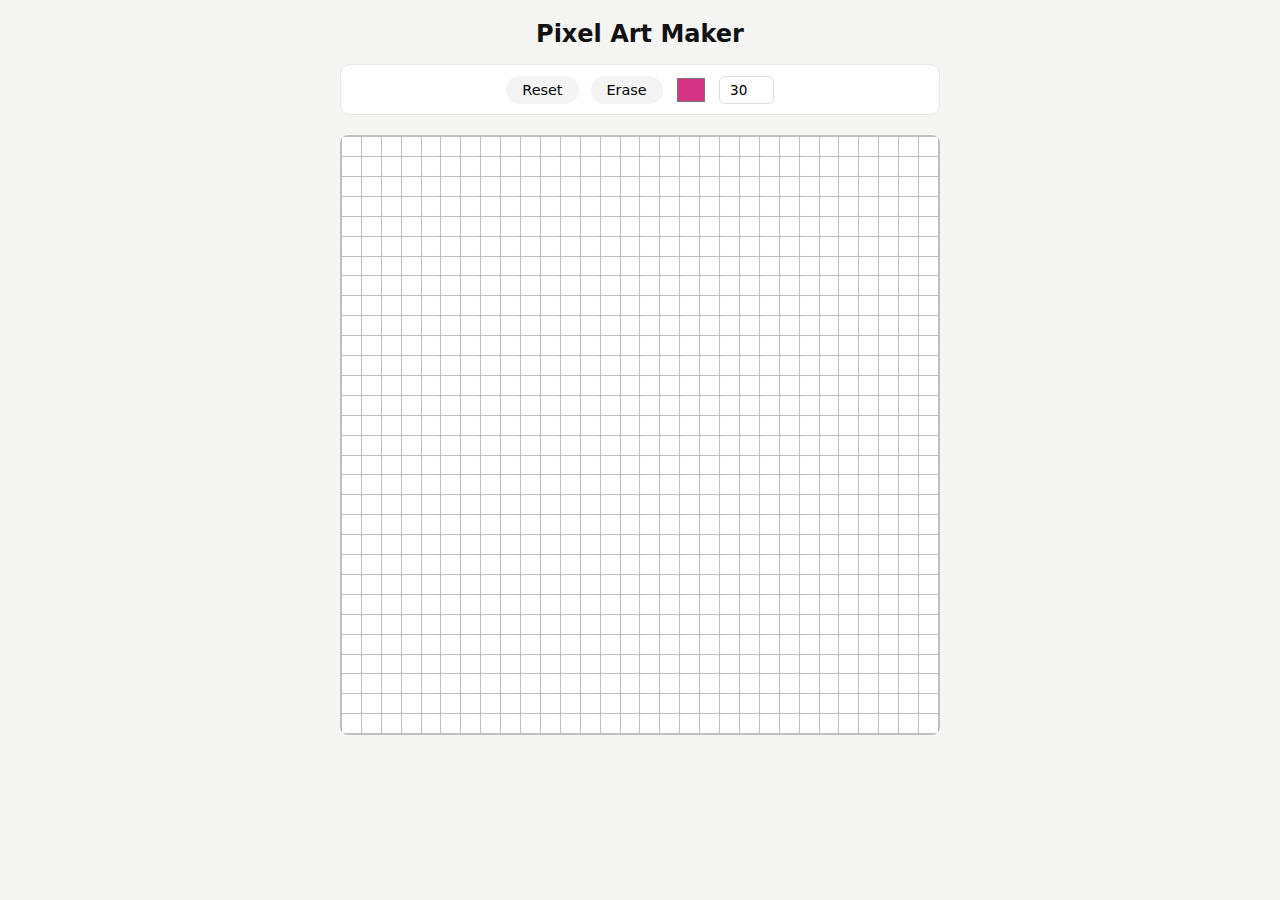
<file: project/Pixel Art/index.html>
<!DOCTYPE html>
<html lang="en">
  <head>
    <meta charset="UTF-8" />
    <meta name="viewport" content="width=device-width, initial-scale=1.0" />
    <title>Pixel Art Maker</title>
    <link rel="stylesheet" href="./pixelArt.css" />
  </head>
  <body>
    <h1>Pixel Art Maker</h1>

    <div class="navbar">
      <button class="resetBtn">Reset</button>
      <button class="eraseBtn">Erase</button>
      <input type="color" value="#d63484" class="colourPicker" />
      <input type="number" value="30" min="5" max="50" class="pixelNumbers" />
    </div>

    <div class="canvas"></div>

    <script src="./pixelArt.js"></script>
  </body>
</html>
</file>
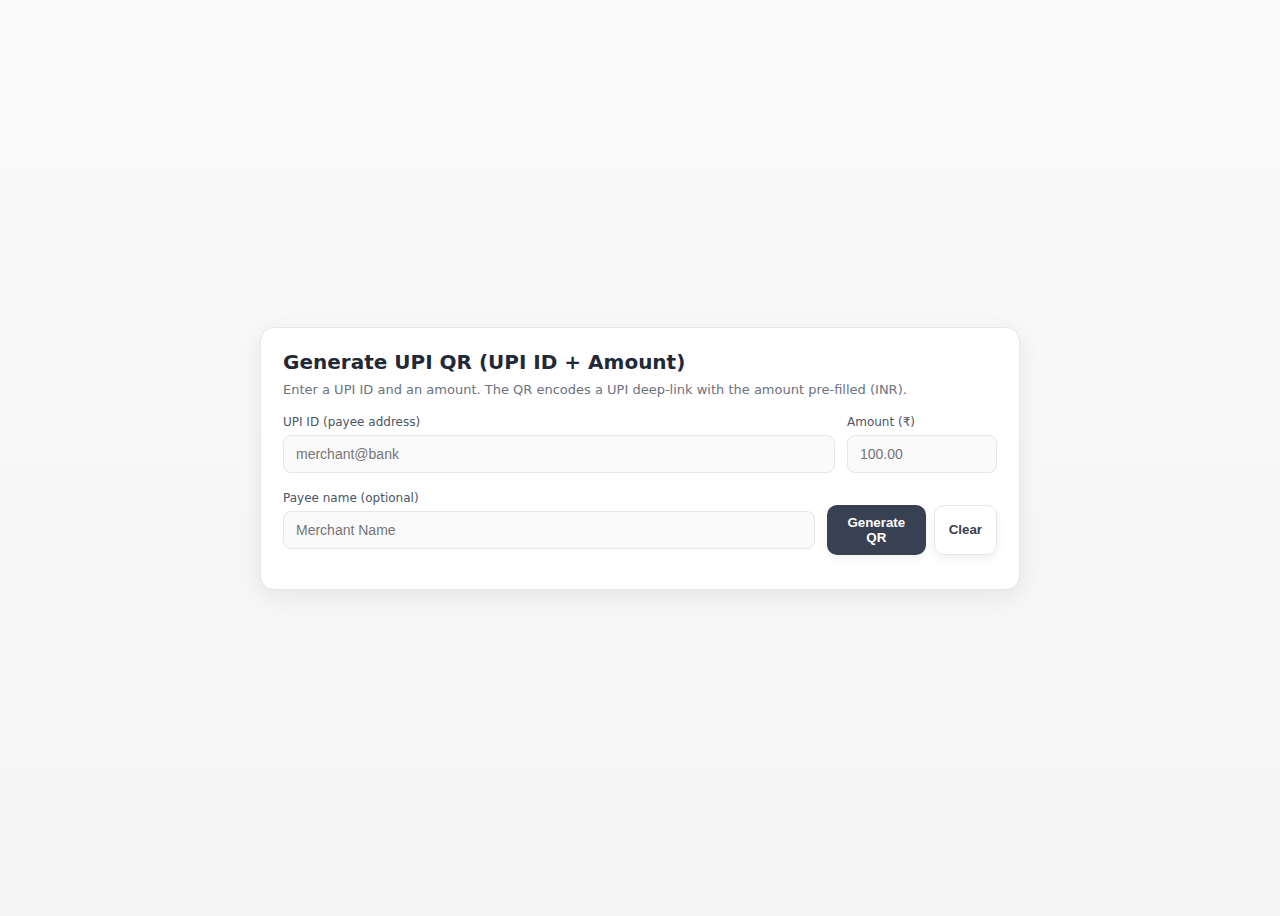
<file: project/UPI/index.html>
<!DOCTYPE html>
<html lang="en">
  <head>
    <meta charset="utf-8" />
    <meta name="viewport" content="width=device-width,initial-scale=1" />
    <title>UPI QR (Amount locked-ish)</title>
    <link rel="stylesheet" href="style.css" />
  </head>
  <body>
    <div class="card" role="main">
      <h1>Generate UPI QR (UPI ID + Amount)</h1>
      <p class="lead">
        Enter a UPI ID and an amount. The QR encodes a UPI deep-link with the
        amount pre-filled (INR).
      </p>
      <div class="row">
        <div class="col">
          <label for="upi">UPI ID (payee address)</label>
          <input id="upi" type="text" placeholder="merchant@bank" value="" />
        </div>
        <div style="width: 150px">
          <label for="amount">Amount (₹)</label>
          <input
            id="amount"
            type="number"
            step="0.01"
            min="0.01"
            placeholder="100.00"
          />
        </div>
      </div>
      <div class="row">
        <div class="col">
          <label for="payeeName">Payee name (optional)</label>
          <input id="payeeName" type="text" placeholder="Merchant Name" />
        </div>
        <div style="width: 170px">
          <label>&nbsp;</label>
          <div style="display: flex; gap: 8px">
            <button id="genBtn">Generate QR</button>
            <button id="clearBtn" class="ghost">Clear</button>
          </div>
        </div>
      </div>
      <div
        id="err"
        class="error"
        role="alert"
        aria-live="polite"
        style="display: none"
      ></div>
      <div class="qr-wrap" style="display: none" id="resultArea">
        <div class="qr-preview" id="qrBox">
          <img
            id="qrImg"
            alt="UPI QR"
            style="max-width: 100%; max-height: 100%; display: block"
          />
        </div>
        <div class="meta">
          <div><strong>Deep-link / Data</strong></div>
          <pre class="deep" id="deepLink"></pre>
          <div
            style="margin-top: 10px; display: flex; gap: 8px; flex-wrap: wrap"
          >
            <button id="dlBtn">Download QR</button>
            <button id="copyBtn" class="ghost">Copy Deep-link</button>
            <button id="openBtn" class="ghost">Open UPI Link</button>
          </div>
          <div class="tiny" style="margin-top: 10px">
            Note: The QR pre-fills the amount. Some payer apps still allow
            editing of the amount before sending. For absolute enforcement use
            payment gateways/collect APIs.
          </div>
        </div>
      </div>
    </div>
    <script src="script.js"></script>
  </body>
</html>
</file>
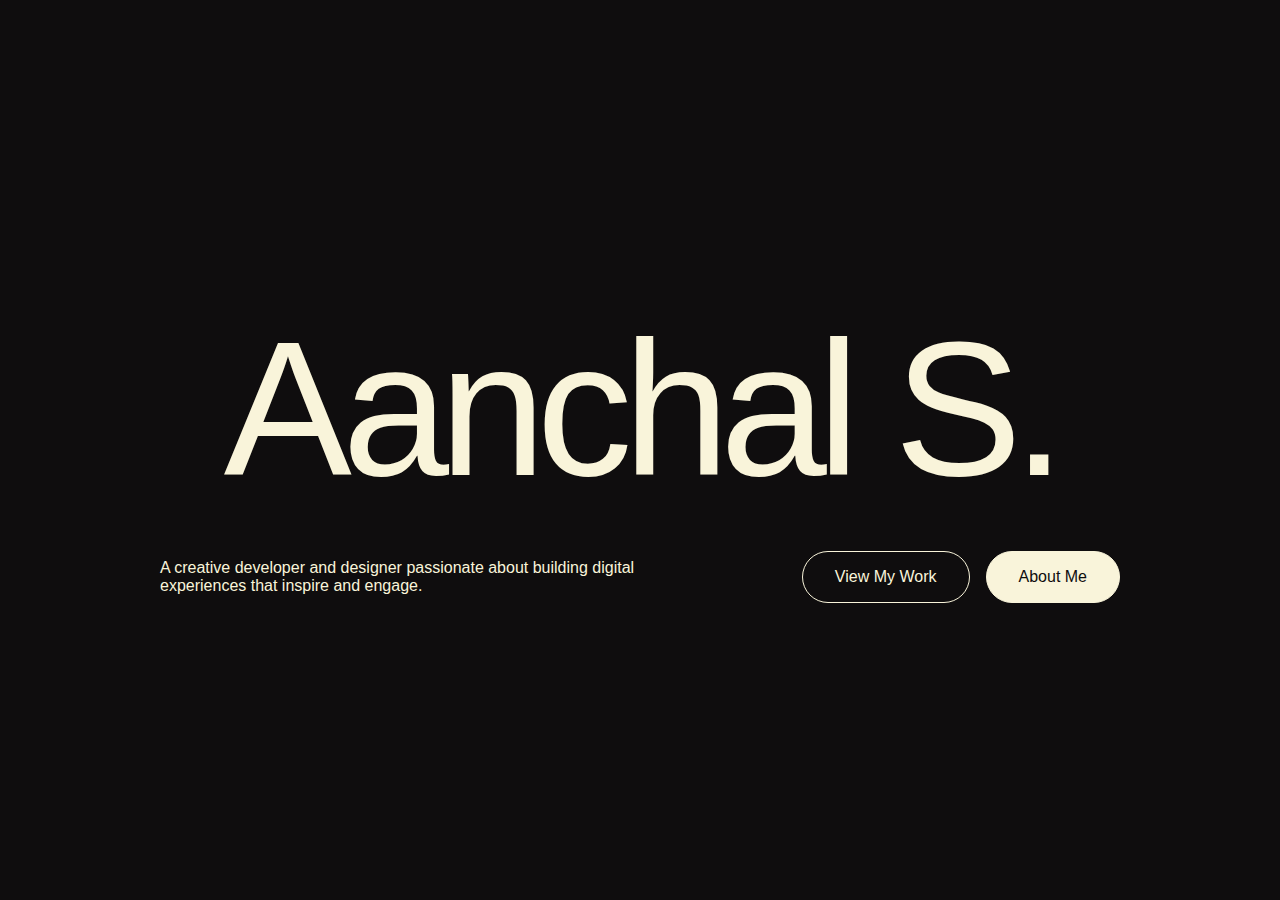
<file: landing.html>
<!DOCTYPE html>
<html lang="en">
  <head>
    <meta charset="UTF-8" />
    <meta name="viewport" content="width=device-width, initial-scale=1.0" />
    <title>Aanchal Portfolio</title>
    <link
      rel="icon"
      href="data:image/svg+xml,<svg xmlns='http://www.w3.org/2000/svg' viewBox='0 0 100 100'><text y='.9em' font-size='90'>🎀</text></svg>"
    />
    <style>
      body {
        background-color: #0f0d0e;
        color: #f9f4da;
        font-family: Helvetica, Arial, sans-serif;
        min-height: 100vh;
        display: flex;
        justify-content: center;
        align-items: center;
        flex-direction: column;
        margin: 0;
        padding: 0;
        box-sizing: border-box;
      }
      header {
        text-align: center;
        margin: 2rem 0;
      }
      .name {
        font-size: clamp(3rem, 15vw, 28rem);
        margin: 0;
        letter-spacing: -0.05em;
        font-weight: 500;
      }
      .main-content {
        display: flex;
        flex-direction: column;
        justify-content: center;
        align-items: center;
        max-width: 80rem;
        width: 80%;
        padding: 0 2rem;
        box-sizing: border-box;
      }
      .content-row {
        display: flex;
        justify-content: space-between;
        align-items: center;
        width: 100%;
        max-width: 80rem;
        margin-bottom: 2rem;
      }
      .description {
        font-weight: 300;
        max-width: 50%;
        text-align: left;
        margin: 0;
      }
      .actions {
        display: flex;
        gap: 1rem;
      }
      .btn {
        background-color: transparent;
        border: 1px solid #f9f4da;
        padding: 1rem 2rem;
        border-radius: 50px;
        color: #f9f4da;
        text-decoration: none;
        font-family: inherit;
        font-size: 1rem;
        transition: all 0.3s ease;
        cursor: pointer;
      }
      .btn-primary {
        background-color: #f9f4da;
        color: #0f0d0e;
      }
      .btn:hover {
        background-color: #f9f4da;
        color: #0f0d0e;
        transform: translateY(-2px);
      }
      .btn-primary:hover {
        background-color: #0f0d0e;
        color: #f9f4da;
        border-color: #f9f4da;
      }
      @media (max-width: 768px) {
        .content-row {
          flex-direction: column;
          text-align: center;
        }
        .description {
          max-width: 100%;
          margin-bottom: 1.5rem;
        }
        .actions {
          flex-direction: column;
          width: 100%;
        }
        .btn {
          width: 100%;
          max-width: 300px;
          margin: 0.5rem auto;
        }
      }
    </style>
  </head>
  <body>
    <header>
      <h1 class="name">Aanchal S.</h1>
    </header>
    <main class="main-content">
      <div class="content-row">
        <p class="description">
          A creative developer and designer passionate about building digital
          experiences that inspire and engage.
        </p>
        <div class="actions">
          <a href="#work" class="btn">View My Work</a>
          <a href="#about" class="btn btn-primary">About Me</a>
        </div>
      </div>
    </main>
  </body>
</html>
</file>
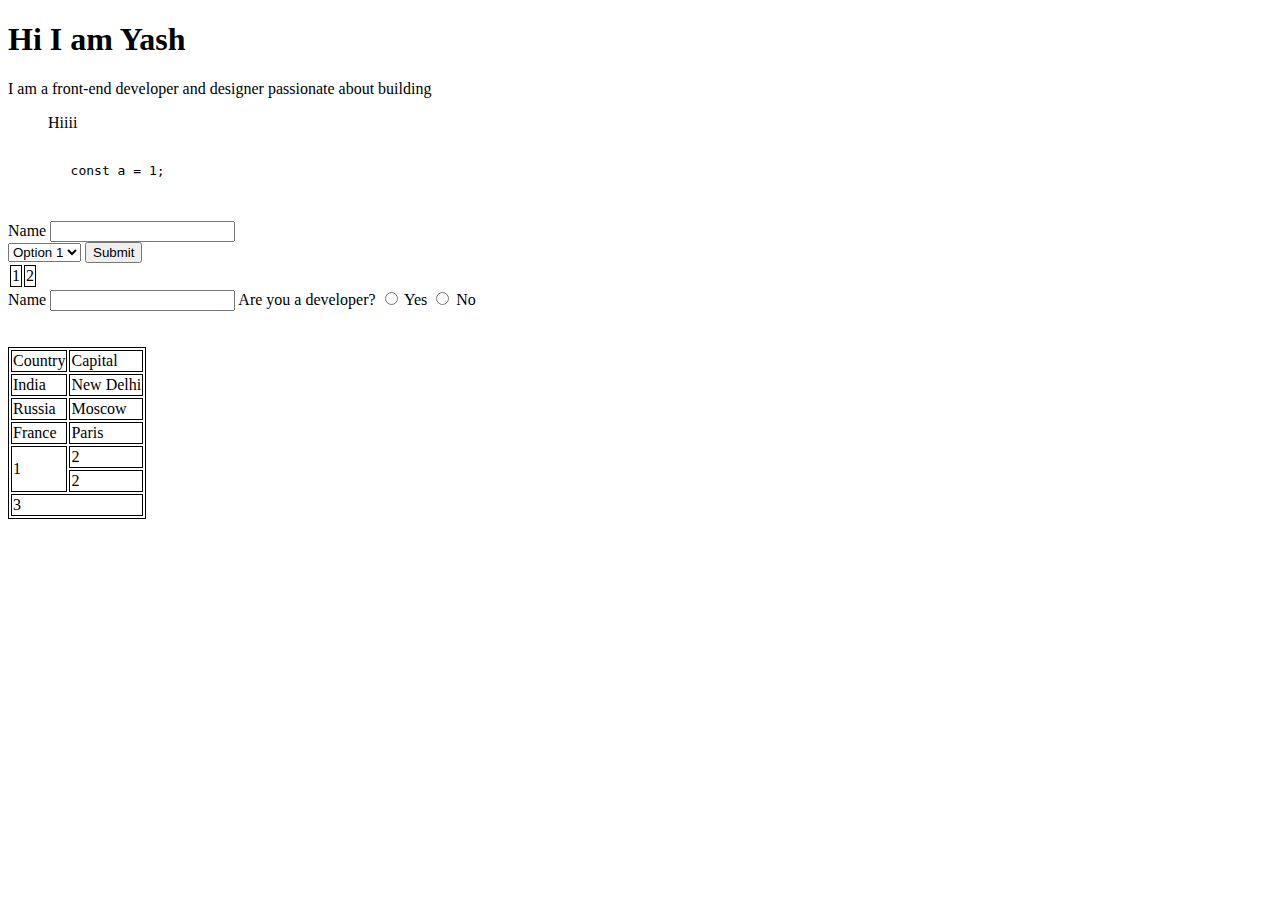
<file: day1/class-teaching.html>
<!DOCTYPE html>
<html lang="en">
  <style>
    thead, td, tr{
      border: 1px solid black;
    }
  </style>
  <head>
    <meta charset="UTF-8" />
    <meta name="viewport" content="width=device-width, initial-scale=1.0" />
    <title>Document</title>
  </head>
  <body>
    <h1>Hi I am Yash</h1>
    <p>I am a front-end developer and designer passionate about building</p>
    <blockquote>Hiiii</blockquote>
    <pre>
      <code>
        const a = 1;
      </code>
    </pre>
    <section>
      <div></div>
      <main></main>
    </section>
    <form>
      <label for="name">Name</label>
      <input type="" id="name" name="name" />
      <br />
      <select>
        <option>Option 1</option>
        <option>Option 2</option>
      </select>
      <button type="submit">Submit</button>
    </form>
    <table>
      <tr>
        <td>1</td>
        <td>2</td>
      </tr>
    </table>

    <form>
      <label for="name">Name</label>
      <input type="" id="name" name="name" />
      <label>Are you a developer?</label>
      
      <input type="radio" name="No" id="Yes" value="Yes">
      <label for="Yes">Yes</label>
      
      <input type="radio" name="No" id="No" value="No">
      <label for="No">No</label>
    </form>
    </form><br><br>
    <table style="border: 1px solid black;">
      <thead>
        <td>Country</td>
        <td>Capital</td>
      </thead>
      <tr>
        <td>India</td>
        <td>New Delhi</td>
      </tr>
      <tr>
        <td>Russia</td>
        <td>Moscow</td>
      </tr>
      <tr>
        <td>France</td>
        <td>Paris</td>
        </tr>
        <tr >
          <td rowspan="2">1</td>
          <td>2</td>
        </tr>
        <tr>
          
          <td>2</td>
        </tr>
        <tr><td colspan="2">3</td></tr>
    </table>
  </body>
</html>
</file>
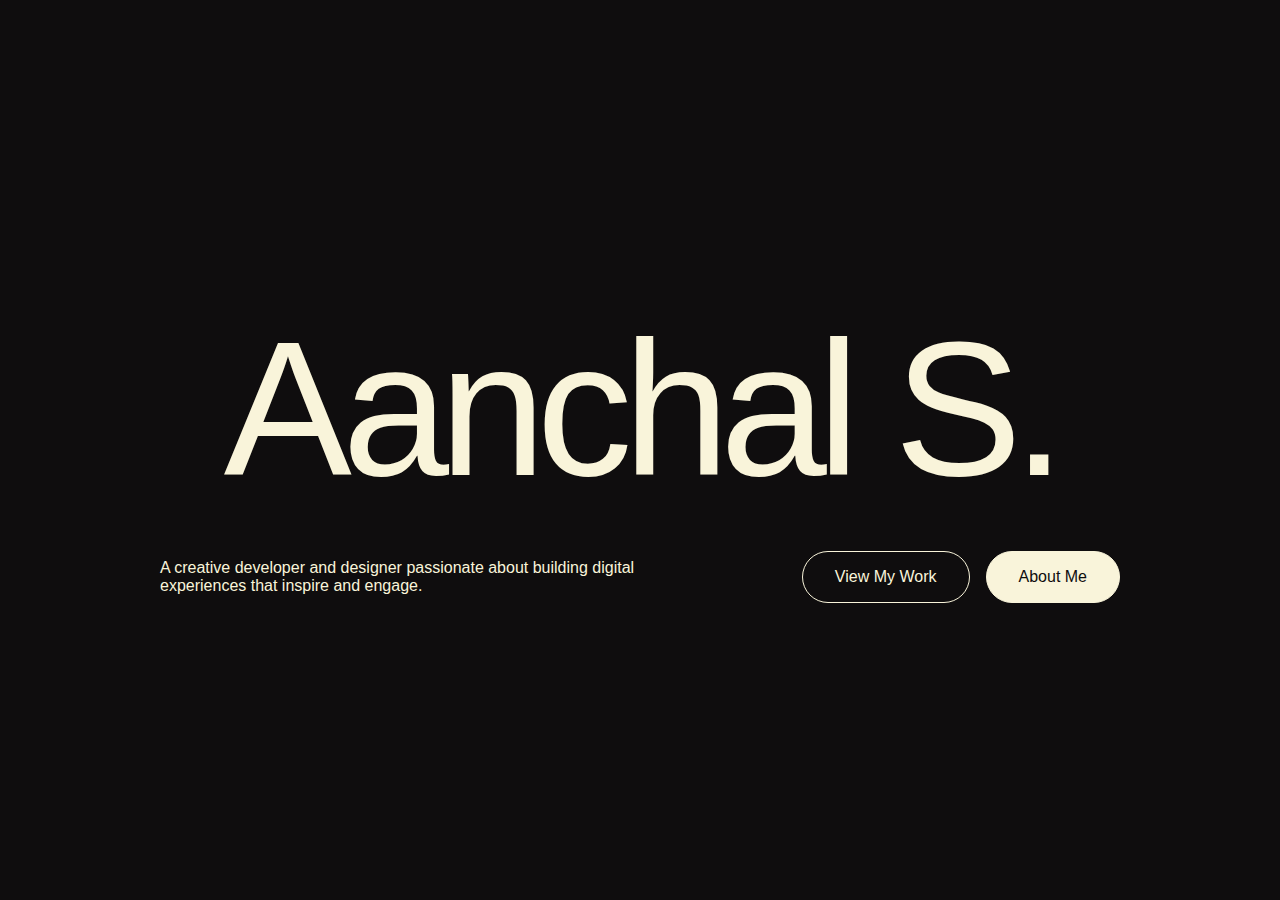
<file: day1/demo.html>
<!DOCTYPE html>
<html lang="en">
  <head>
    <meta charset="UTF-8" />
    <meta name="viewport" content="width=device-width, initial-scale=1.0" />
    <title>Aanchal Portfolio</title>
    <link
      rel="icon"
      href="data:image/svg+xml,<svg xmlns='http://www.w3.org/2000/svg' viewBox='0 0 100 100'><text y='.9em' font-size='90'>🎀</text></svg>"
    />
    <style>
      body {
        background-color: #0f0d0e;
        color: #f9f4da;
        font-family: Helvetica, Arial, sans-serif;
        min-height: 100vh;
        display: flex;
        justify-content: center;
        align-items: center;
        flex-direction: column;
        margin: 0;
        padding: 0;
        box-sizing: border-box;
      }
      header {
        text-align: center;
        margin: 2rem 0;
      }
      .name {
        font-size: clamp(3rem, 15vw, 28rem);
        margin: 0;
        letter-spacing: -0.05em;
        font-weight: 500;
      }
      .main-content {
        display: flex;
        flex-direction: column;
        justify-content: center;
        align-items: center;
        max-width: 80rem;
        width: 80%;
        padding: 0 2rem;
        box-sizing: border-box;
      }
      .content-row {
        display: flex;
        justify-content: space-between;
        align-items: center;
        width: 100%;
        max-width: 80rem;
        margin-bottom: 2rem;
      }
      .description {
        font-weight: 300;
        max-width: 50%;
        text-align: left;
        margin: 0;
      }
      .actions {
        display: flex;
        gap: 1rem;
      }
      .btn {
        background-color: transparent;
        border: 1px solid #f9f4da;
        padding: 1rem 2rem;
        border-radius: 50px;
        color: #f9f4da;
        text-decoration: none;
        font-family: inherit;
        font-size: 1rem;
        transition: all 0.3s ease;
        cursor: pointer;
      }
      .btn-primary {
        background-color: #f9f4da;
        color: #0f0d0e;
      }
      .btn:hover {
        background-color: #f9f4da;
        color: #0f0d0e;
        transform: translateY(-2px);
      }
      .btn-primary:hover {
        background-color: #0f0d0e;
        color: #f9f4da;
        border-color: #f9f4da;
      }
      @media (max-width: 768px) {
        .content-row {
          flex-direction: column;
          text-align: center;
        }
        .description {
          max-width: 100%;
          margin-bottom: 1.5rem;
        }
        .actions {
          flex-direction: column;
          width: 100%;
        }
        .btn {
          width: 100%;
          max-width: 300px;
          margin: 0.5rem auto;
        }
      }
    </style>
  </head>
  <body>
    <header>
      <h1 class="name">Aanchal S.</h1>
    </header>
    <main class="main-content">
      <div class="content-row">
        <p class="description">
          A creative developer and designer passionate about building digital
          experiences that inspire and engage.
        </p>
        <div class="actions">
          <a href="#work" class="btn">View My Work</a>
          <a href="#about" class="btn btn-primary">About Me</a>
        </div>
      </div>
    </main>
  </body>
</html>
</file>
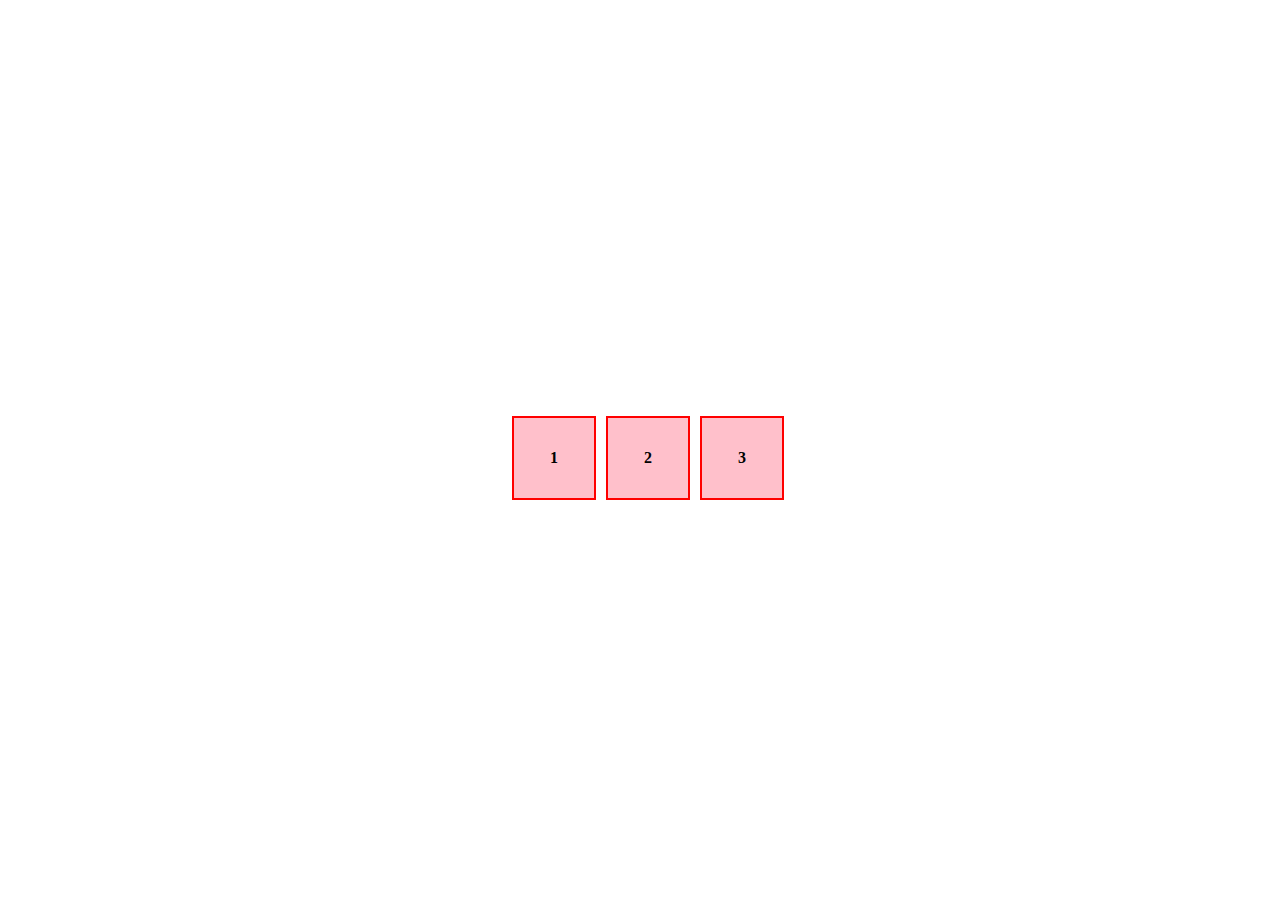
<file: day2/flex.html>
<!DOCTYPE html>
<html lang="en">
  <head>
    <meta charset="UTF-8" />
    <meta name="viewport" content="width=device-width, initial-scale=1.0" />
    <title>Flexbox Demo</title>
    <style>
      .box {
        width: 80px;
        height: 80px;
        background-color: pink;
        border: 2px solid red;
        display: flex;
        justify-content: center;
        align-items: center;
        font-weight: bold;
      }
      .container {
        width: 100vw;
        height: 100vh;
        justify-content: center;
        align-items: center;
        display: flex;
        gap: 10px;
        flex-direction: row;
      }
    </style>
  </head>
  <body>
    <div class="container">
      <div class="box">1</div>
      <div class="box">2</div>
      <div class="box">3</div>
    </div>
  </body>
</html>
</file>
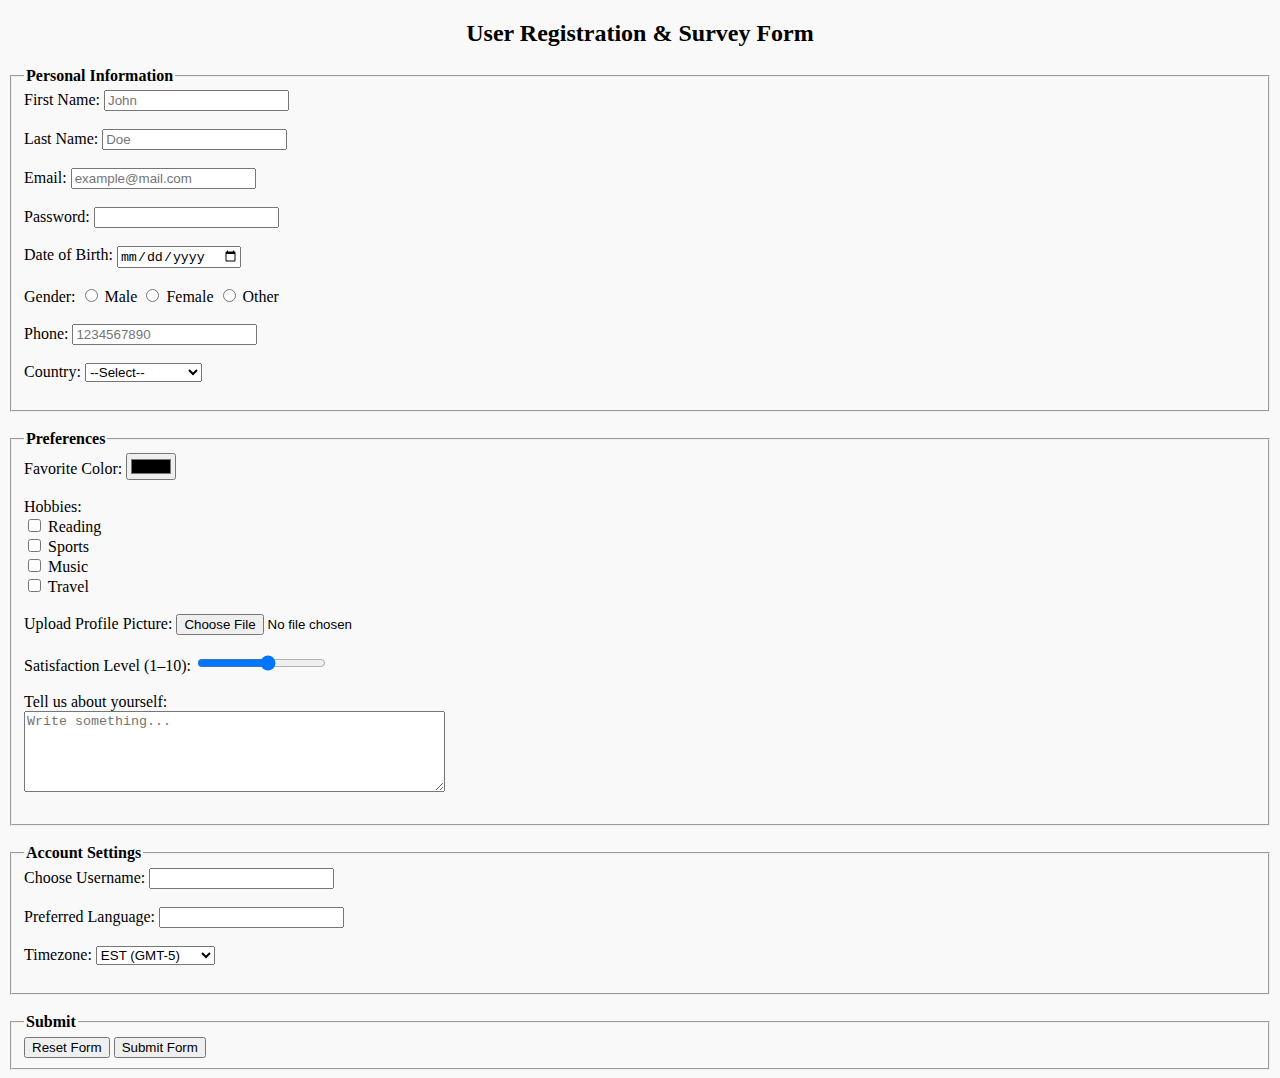
<file: day2/form.html>
<!DOCTYPE html>
<html lang="en">
  <head>
    <meta charset="UTF-8" />
    <title>Complex HTML Form Example</title>
  </head>
  <body bgcolor="#f9f9f9">
    <h2 align="center">User Registration & Survey Form</h2>

    <form action="/submit" method="post" enctype="multipart/form-data">
      <fieldset>
        <legend><b>Personal Information</b></legend>

        <label for="fname">First Name:</label>
        <input
          type="text"
          id="fname"
          name="fname"
          placeholder="John"
          required
          size="20"
          maxlength="50"
        /><br /><br />

        <label for="lname">Last Name:</label>
        <input
          type="text"
          id="lname"
          name="lname"
          placeholder="Doe"
          required
        /><br /><br />

        <label for="email">Email:</label>
        <input
          type="email"
          id="email"
          name="email"
          placeholder="example@mail.com"
          required
        /><br /><br />

        <label for="password">Password:</label>
        <input
          type="password"
          id="password"
          name="password"
          minlength="6"
          required
        /><br /><br />

        <label for="dob">Date of Birth:</label>
        <input type="date" id="dob" name="dob" /><br /><br />

        <label for="gender">Gender:</label>
        <input type="radio" name="gender" value="male" /> Male
        <input type="radio" name="gender" value="female" /> Female
        <input type="radio" name="gender" value="other" /> Other<br /><br />

        <label for="phone">Phone:</label>
        <input
          type="tel"
          id="phone"
          name="phone"
          pattern="[0-9]{10}"
          placeholder="1234567890"
        /><br /><br />

        <label for="country">Country:</label>
        <select id="country" name="country" required>
          <option value="">--Select--</option>
          <option value="us">United States</option>
          <option value="uk">United Kingdom</option>
          <option value="in">India</option>
          <option value="other">Other</option></select
        ><br /><br />
      </fieldset>

      <br />

      <fieldset>
        <legend><b>Preferences</b></legend>

        <label for="color">Favorite Color:</label>
        <input type="color" id="color" name="color" /><br /><br />

        <label for="hobbies">Hobbies:</label><br />
        <input type="checkbox" name="hobbies" value="reading" /> Reading<br />
        <input type="checkbox" name="hobbies" value="sports" /> Sports<br />
        <input type="checkbox" name="hobbies" value="music" /> Music<br />
        <input type="checkbox" name="hobbies" value="travel" />
        Travel<br /><br />

        <label for="file">Upload Profile Picture:</label>
        <input
          type="file"
          id="file"
          name="profilepic"
          accept="image/*"
        /><br /><br />

        <label for="range">Satisfaction Level (1–10):</label>
        <input
          type="range"
          id="range"
          name="satisfaction"
          min="1"
          max="10"
        /><br /><br />

        <label for="about">Tell us about yourself:</label><br />
        <textarea
          id="about"
          name="about"
          rows="5"
          cols="50"
          placeholder="Write something..."
        ></textarea
        ><br /><br />
      </fieldset>

      <br />

      <fieldset>
        <legend><b>Account Settings</b></legend>

        <label for="username">Choose Username:</label>
        <input type="text" id="username" name="username" required /><br /><br />

        <label for="language">Preferred Language:</label>
        <datalist id="languages">
          <option value="English"></option>
          <option value="Spanish"></option>
          <option value="French"></option>
          <option value="German"></option>
        </datalist>

        <input list="languages" name="language" /><br /><br />

        <label for="timezone">Timezone:</label>
        <select id="timezone" name="timezone">
          <option value="EST">EST (GMT-5)</option>
          <option value="CST">CST (GMT-6)</option>
          <option value="PST">PST (GMT-8)</option>
          <option value="IST">IST (GMT+5:30)</option></select
        ><br /><br />
      </fieldset>

      <br />

      <fieldset>
        <legend><b>Submit</b></legend>

        <input type="reset" value="Reset Form" />
        <input type="submit" value="Submit Form" />
      </fieldset>
    </form>
  </body>
</html>
</file>
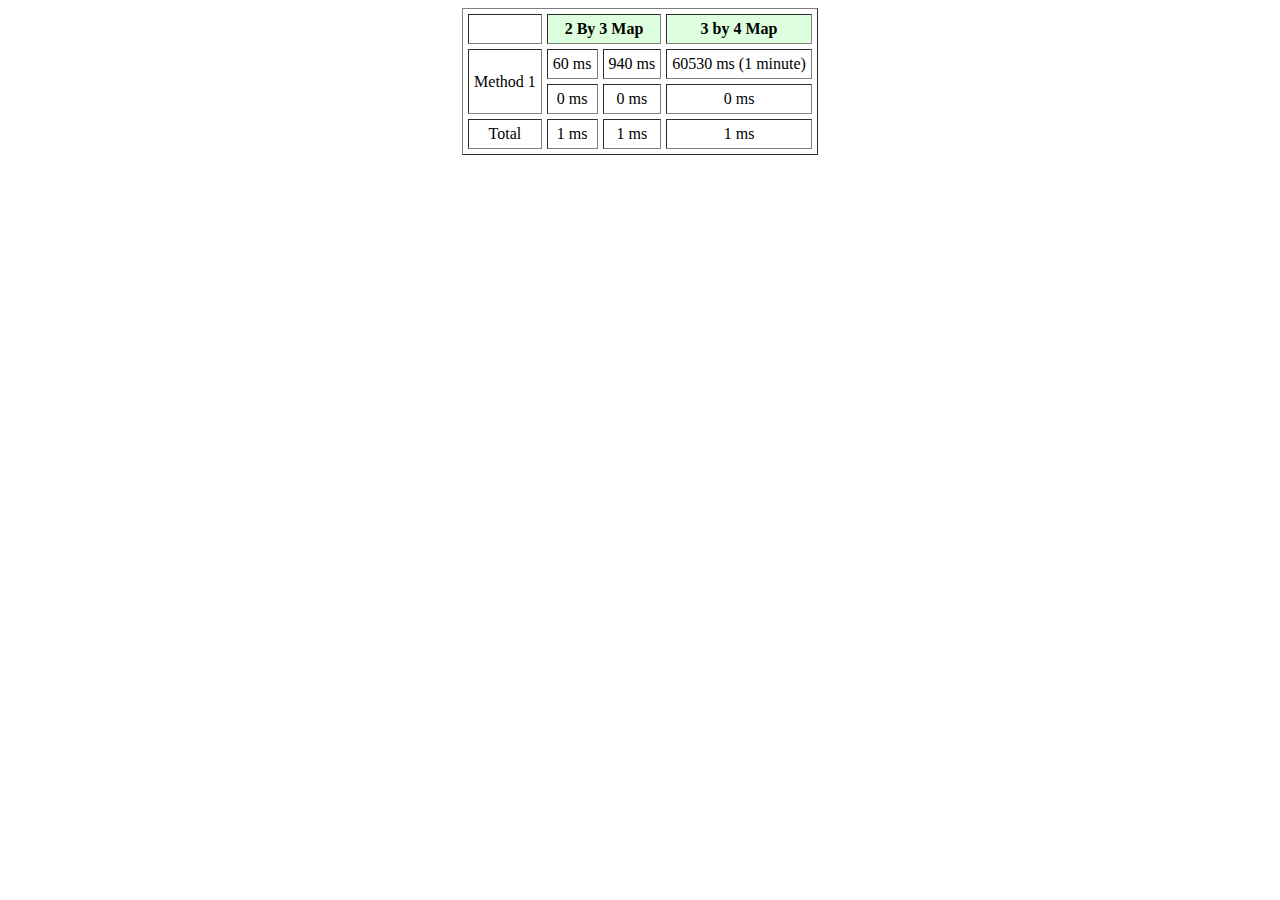
<file: day2/table.html>
<!DOCTYPE html>
<html lang="en">
  <head>
    <meta charset="UTF-8" />
    <title>Formatted Table</title>
  </head>
  <body>
    <table border="1" cellpadding="5" cellspacing="5" align="center">
      <thead bgcolor="#deffde">
        <tr>
          <th bgcolor="#ffffff"></th>
          <th colspan="2">2 By 3 Map</th>
          <th>3 by 4 Map</th>
        </tr>
      </thead>

      <tbody align="center">
        <tr>
          <td rowspan="2">Method 1</td>
          <td>60 ms</td>
          <td>940 ms</td>
          <td>60530 ms (1 minute)</td>
        </tr>
        <tr>
          <td>0 ms</td>
          <td>0 ms</td>
          <td>0 ms</td>
        </tr>
      </tbody>

      <tfoot align="center">
        <tr>
          <td>Total</td>
          <td>1 ms</td>
          <td>1 ms</td>
          <td>1 ms</td>
        </tr>
      </tfoot>
    </table>
  </body>
</html>
</file>
<file: project/Pixel Art/pixelArt.css>
* {
  padding: 0%;
  margin: 0%;
  box-sizing: border-box;
}
html,
body {
  height: 100%;
}
:root {
  --bg: #f5f5f4;
  --nav-bg: #ffffff;
  --btn-bg: #f4f4f5;
  --btn-hover: #e4e4e7;
  --canvas-bg: #1e1e1e3e;
  --pixel-bg: #ffffff;
  --accent: #d63484;
}

* {
  margin: 0;
  padding: 0;
  box-sizing: border-box;
  font-family: system-ui, sans-serif;
}

body {
  background-color: var(--bg);
  min-height: 100vh;
  display: flex;
  flex-direction: column;
  align-items: center;
  padding: 20px;
  color: #111;
}

h1 {
  font-size: 1.5rem;
  font-weight: 600;
  margin-bottom: 16px;
  color: #111;
  text-align: center;
}

.navbar {
  width: min(600px, 90%); /* same width as canvas */
  background-color: var(--nav-bg);
  height: 3.2rem; /* slightly shorter */
  border-radius: 10px;
  display: flex;
  justify-content: center;
  align-items: center;
  gap: 12px;
  border: 1px solid #e5e5e5;
}

button {
  background-color: var(--btn-bg);
  border: none;
  padding: 6px 16px;
  font-size: 0.9rem;
  border-radius: 18px;
  cursor: pointer;
  transition: background 0.2s, transform 0.2s;
}

button:hover {
  background-color: var(--btn-hover);
  transform: translateY(-1px);
}

input[type="color"] {
  width: 32px;
  height: 32px;
  border: none;
  border-radius: 6px;
  cursor: pointer;
  padding: 0;
  background: none;
}

input[type="number"] {
  padding: 5px;
  width: 55px;
  border-radius: 6px;
  border: 1px solid #ddd;
  text-align: center;
  font-size: 0.85rem;
}

.canvas {
  width: min(600px, 90%);
  aspect-ratio: 1;
  background-color: var(--canvas-bg);
  border-radius: 8px;
  margin-top: 20px;
  display: grid;
  gap: 1px;
  padding: 2px;
}

.pixel {
  background-color: var(--pixel-bg);
  border-radius: 1px;
  transition: background-color 0.1s;
}

@media (max-width: 768px) {
  .navbar {
    width: 100%;
  }
}
</file>
<file: project/UPI/style.css>
:root {
        --neutral-50: #fafafa;
        --neutral-100: #f5f5f5;
        --neutral-200: #e5e7eb;
        --neutral-300: #d1d5db;
        --neutral-400: #9ca3af;
        --neutral-500: #6b7280;
        --neutral-600: #4b5563;
        --neutral-700: #374151;
        --neutral-800: #1f2937;
        --neutral-900: #111827;
        --accent: var(--neutral-700);
      }
      * {
        box-sizing: border-box;
      }
      body {
        font-family: Inter, ui-sans-serif, system-ui, -apple-system, "Segoe UI",
          Roboto, "Helvetica Neue", Arial;
        background: linear-gradient(
          180deg,
          var(--neutral-50),
          var(--neutral-100)
        );
        color: var(--neutral-900);
        padding: 28px;
        display: flex;
        align-items: center;
        justify-content: center;
        min-height: 100vh;
      }
      .card {
        width: 100%;
        max-width: 760px;
        background: white;
        border-radius: 14px;
        box-shadow: 0 6px 24px rgba(17, 24, 39, 0.08);
        padding: 22px;
        border: 1px solid var(--neutral-200);
      }
      h1 {
        margin: 0 0 8px 0;
        font-size: 20px;
        color: var(--neutral-800);
      }
      p.lead {
        margin: 0 0 18px 0;
        color: var(--neutral-500);
        font-size: 13px;
      }
      .row {
        display: flex;
        gap: 12px;
        margin-bottom: 12px;
        align-items: center;
      }
      .col {
        flex: 1;
        min-width: 0;
      }
      label {
        display: block;
        font-size: 12px;
        color: var(--neutral-600);
        margin-bottom: 6px;
      }
      input[type="text"],
      input[type="number"] {
        width: 100%;
        padding: 10px 12px;
        border-radius: 8px;
        outline: none;
        border: 1px solid var(--neutral-200);
        background: var(--neutral-50);
        color: var(--neutral-800);
        font-size: 14px;
      }
      input[type="number"]::-webkit-inner-spin-button,
      input[type="number"]::-webkit-outer-spin-button {
        -webkit-appearance: none;
        margin: 0;
      }
      .actions {
        display: flex;
        gap: 10px;
        align-items: center;
        margin-top: 12px;
        flex-wrap: wrap;
      }
      button {
        padding: 10px 14px;
        border-radius: 10px;
        border: none;
        cursor: pointer;
        font-weight: 600;
        background: var(--accent);
        color: white;
        box-shadow: 0 4px 10px rgba(15, 23, 42, 0.06);
      }
      button.ghost {
        background: transparent;
        color: var(--neutral-700);
        border: 1px solid var(--neutral-200);
      }
      .qr-wrap {
        display: flex;
        gap: 16px;
        align-items: center;
        margin-top: 18px;
      }
      .qr-preview {
        width: 200px;
        height: 200px;
        display: flex;
        align-items: center;
        justify-content: center;
        border-radius: 8px;
        border: 1px dashed var(--neutral-200);
        background: linear-gradient(180deg, var(--neutral-50), white);
      }
      .meta {
        flex: 1;
        min-width: 0;
      }
      pre.deep {
        background: var(--neutral-100);
        padding: 10px;
        border-radius: 8px;
        overflow: auto;
        font-size: 13px;
        color: var(--neutral-700);
        margin: 8px 0 0 0;
      }
      .tiny {
        font-size: 12px;
        color: var(--neutral-500);
      }
      .error {
        color: #b91c1c;
        font-size: 13px;
        margin-top: 6px;
      }
      @media (max-width: 640px) {
        .row {
          flex-direction: column;
        }
        .qr-wrap {
          flex-direction: column;
          align-items: flex-start;
        }
        .qr-preview {
          width: 160px;
          height: 160px;
        }
      }
</file>
